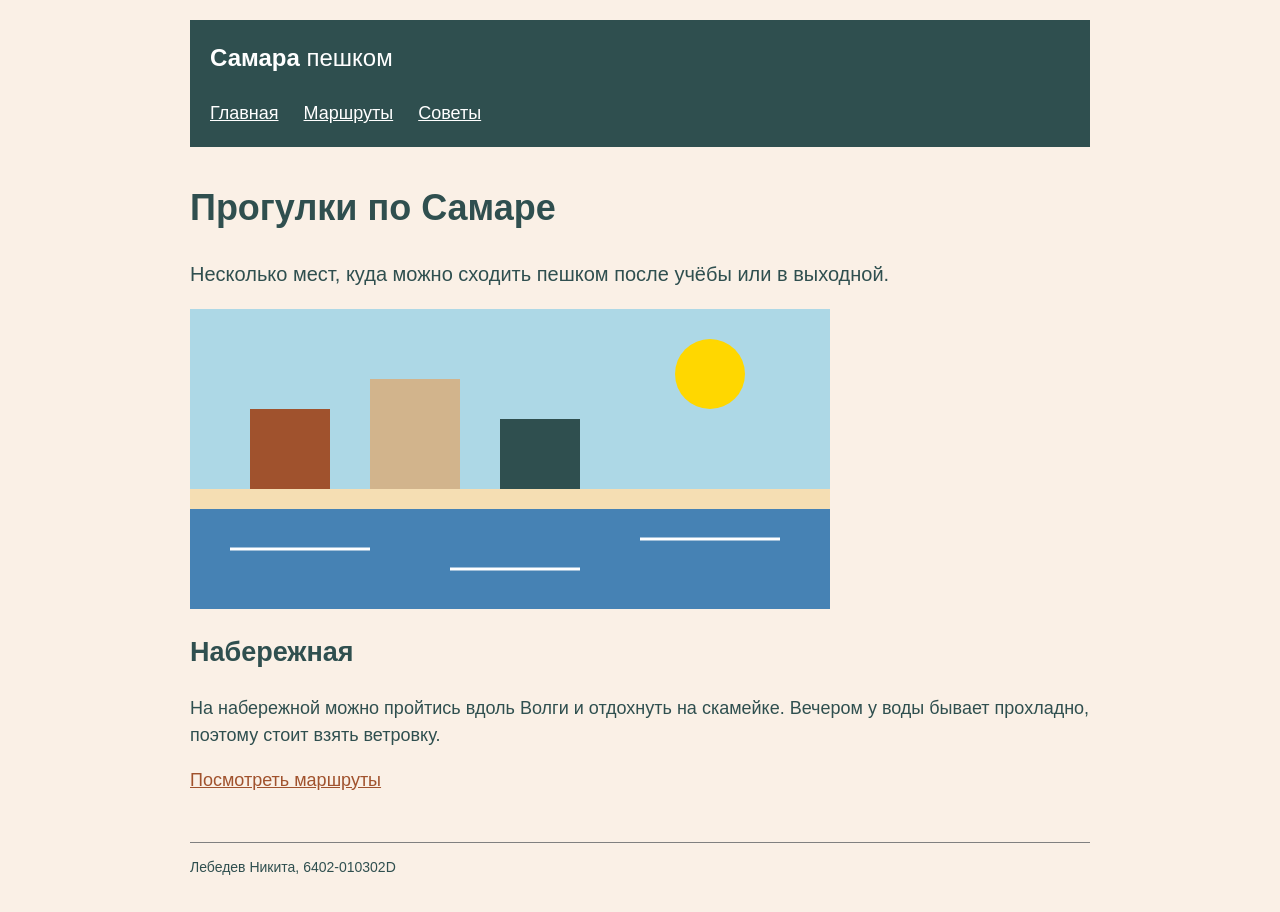
<file: lab2/index.html>
<!DOCTYPE html>
<html lang="ru">
<head>
  <meta charset="UTF-8">
  <meta name="viewport" content="width=device-width, initial-scale=1.0">
  <title>Прогулки по Самаре</title>
  <link rel="stylesheet" href="style.css">
</head>
<body>
  <header>
    <p>Самара <span>пешком</span></p>
    <nav>
      <a href="index.html">Главная</a>
      <a href="routes.html">Маршруты</a>
      <a href="tips.html">Советы</a>
    </nav>
  </header>
  <main>
    <h1>Прогулки по Самаре</h1>
    <p id="intro">Несколько мест, куда можно сходить пешком после учёбы или в выходной.</p>
    <img src="samara.svg" alt="Рисунок набережной Волги с городскими домами и солнцем">
    <h2>Набережная</h2>
    <p>На набережной можно пройтись вдоль Волги и отдохнуть на скамейке. Вечером у воды бывает прохладно, поэтому стоит взять ветровку.</p>
    <p><a href="routes.html">Посмотреть маршруты</a></p>
  </main>
  <footer>
    <p>Лебедев Никита, 6402-010302D</p>
  </footer>
</body>
</html>
</file>
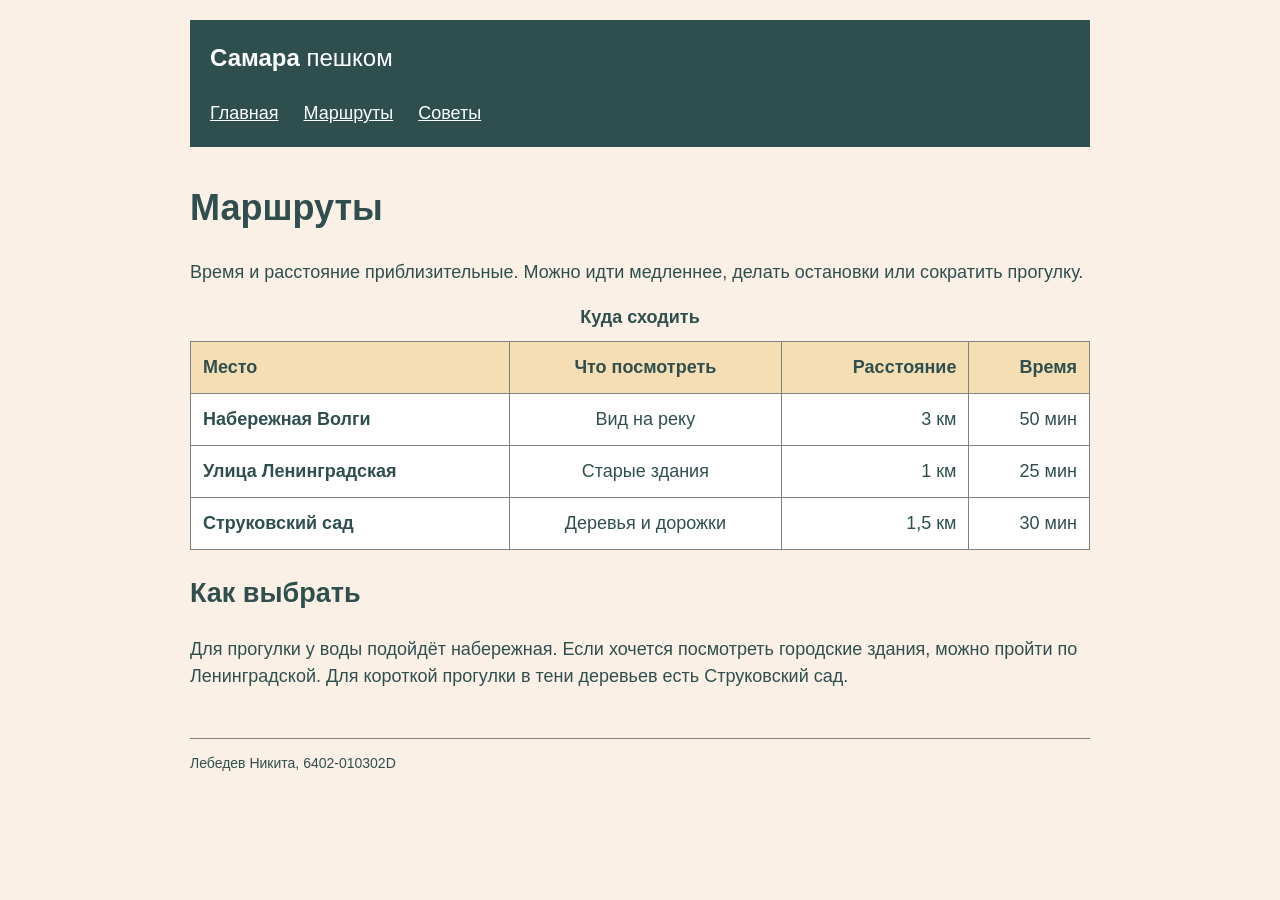
<file: lab2/routes.html>
<!DOCTYPE html>
<html lang="ru">
<head>
  <meta charset="UTF-8">
  <meta name="viewport" content="width=device-width, initial-scale=1.0">
  <title>Маршруты</title>
  <link rel="stylesheet" href="style.css">
</head>
<body>
  <header>
    <p>Самара <span>пешком</span></p>
    <nav>
      <a href="index.html">Главная</a>
      <a href="routes.html">Маршруты</a>
      <a href="tips.html">Советы</a>
    </nav>
  </header>
  <main>
    <h1>Маршруты</h1>
    <p>Время и расстояние приблизительные. Можно идти медленнее, делать остановки или сократить прогулку.</p>
    <div class="table-wrap">
      <table>
        <caption>Куда сходить</caption>
        <thead>
          <tr>
            <th scope="col">Место</th>
            <th scope="col" class="center">Что посмотреть</th>
            <th scope="col" class="right">Расстояние</th>
            <th scope="col" class="right">Время</th>
          </tr>
        </thead>
        <tbody>
          <tr>
            <th scope="row">Набережная Волги</th>
            <td class="center">Вид на реку</td>
            <td class="right">3 км</td>
            <td class="right">50 мин</td>
          </tr>
          <tr>
            <th scope="row">Улица Ленинградская</th>
            <td class="center">Старые здания</td>
            <td class="right">1 км</td>
            <td class="right">25 мин</td>
          </tr>
          <tr>
            <th scope="row">Струковский сад</th>
            <td class="center">Деревья и дорожки</td>
            <td class="right">1,5 км</td>
            <td class="right">30 мин</td>
          </tr>
        </tbody>
      </table>
    </div>
    <h2>Как выбрать</h2>
    <p>Для прогулки у воды подойдёт набережная. Если хочется посмотреть городские здания, можно пройти по Ленинградской. Для короткой прогулки в тени деревьев есть Струковский сад.</p>
  </main>
  <footer>
    <p>Лебедев Никита, 6402-010302D</p>
  </footer>
</body>
</html>
</file>
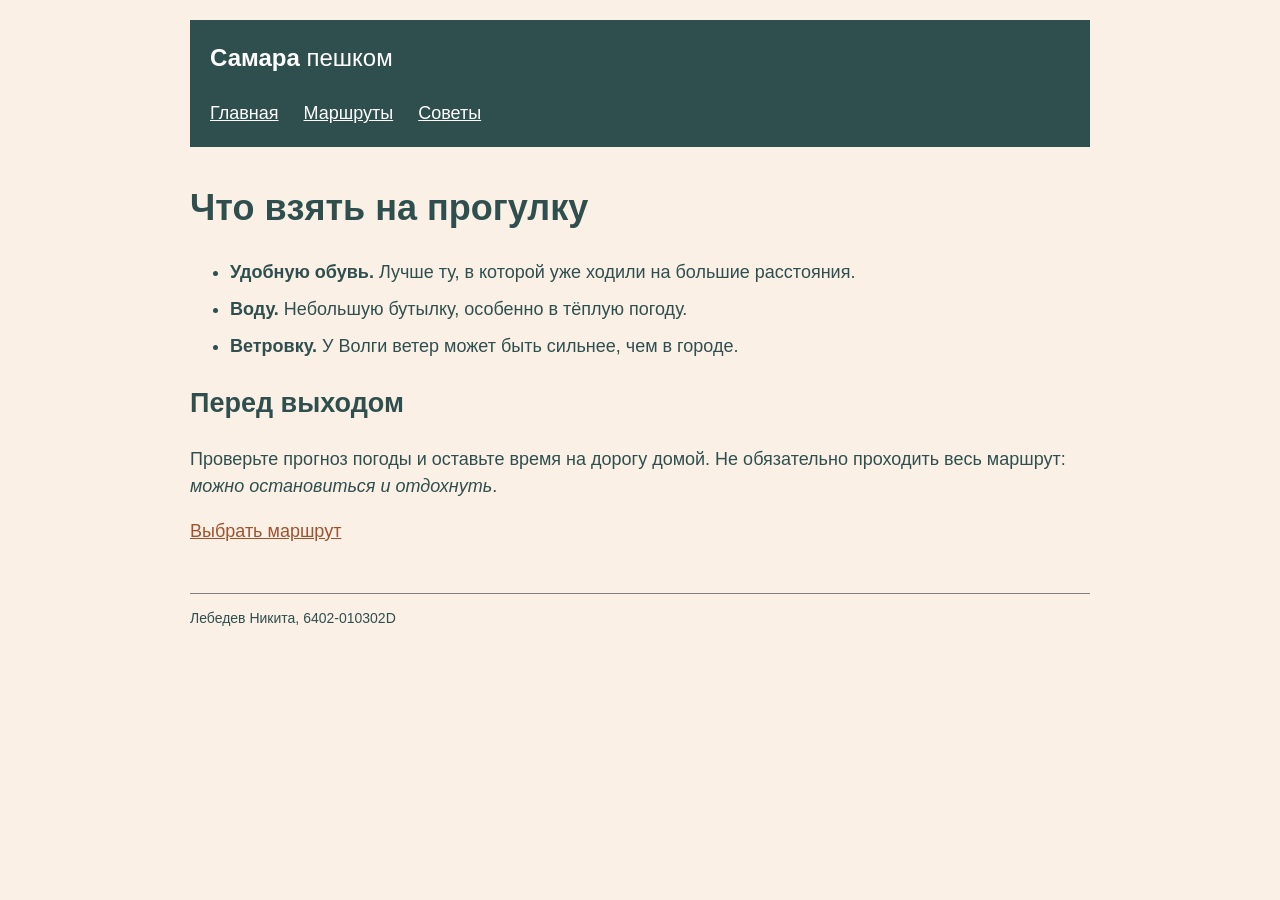
<file: lab2/tips.html>
<!DOCTYPE html>
<html lang="ru">
<head>
  <meta charset="UTF-8">
  <meta name="viewport" content="width=device-width, initial-scale=1.0">
  <title>Советы</title>
  <link rel="stylesheet" href="style.css">
</head>
<body>
  <header>
    <p>Самара <span>пешком</span></p>
    <nav>
      <a href="index.html">Главная</a>
      <a href="routes.html">Маршруты</a>
      <a href="tips.html">Советы</a>
    </nav>
  </header>
  <main>
    <h1>Что взять на прогулку</h1>
    <ul>
      <li><strong>Удобную обувь.</strong> Лучше ту, в которой уже ходили на большие расстояния.</li>
      <li><strong>Воду.</strong> Небольшую бутылку, особенно в тёплую погоду.</li>
      <li><strong>Ветровку.</strong> У Волги ветер может быть сильнее, чем в городе.</li>
    </ul>
    <h2>Перед выходом</h2>
    <p>Проверьте прогноз погоды и оставьте время на дорогу домой. Не обязательно проходить весь маршрут: <em>можно остановиться и отдохнуть</em>.</p>
    <p><a href="routes.html">Выбрать маршрут</a></p>
  </main>
  <footer>
    <p>Лебедев Никита, 6402-010302D</p>
  </footer>
</body>
</html>
</file>
<file: lab2/style.css>
body {
  max-width: 900px;
  margin: 0 auto;
  padding: 20px;
  font-family: Arial, sans-serif;
  font-size: 18px;
  line-height: 1.5;
  color: darkslategray;
  background-color: linen;
}

header {
  padding: 20px;
  background-color: darkslategray;
  color: white;
}

header p {
  margin-top: 0;
  font-size: 24px;
  font-weight: bold;
}

header span {
  font-weight: normal;
}

nav a {
  display: inline-block;
  margin-right: 20px;
  color: white;
}

a {
  color: sienna;
}

a:hover {
  text-decoration: none;
}

main {
  padding: 10px 0;
}

#intro {
  font-size: 20px;
}

img {
  display: block;
  width: 100%;
  max-width: 640px;
}

.table-wrap {
  overflow-x: auto;
}

table {
  width: 100%;
  border-collapse: collapse;
  background-color: white;
}

caption {
  margin-bottom: 10px;
  font-weight: bold;
}

th, td {
  padding: 12px;
  border: 1px solid gray;
  text-align: left;
}

thead {
  background-color: wheat;
}

.center {
  text-align: center;
}

.right {
  text-align: right;
}

li {
  margin-bottom: 10px;
}

footer {
  margin-top: 20px;
  border-top: 1px solid gray;
  font-size: 14px;
}
</file>
